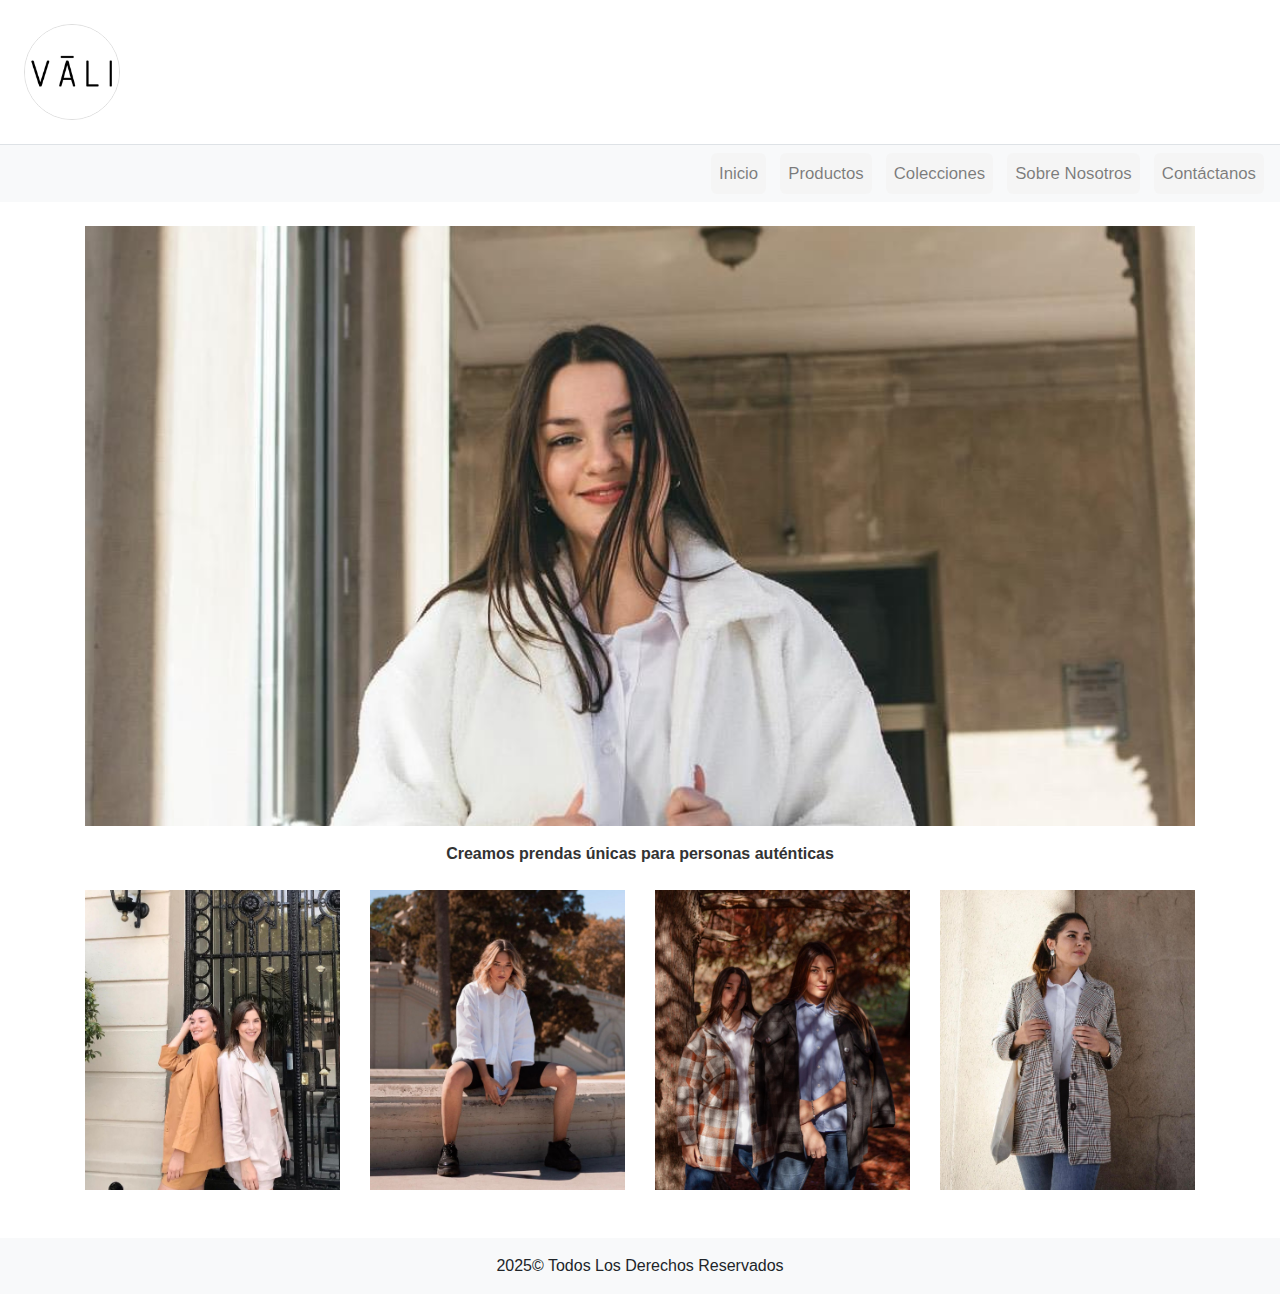
<file: OneDrive/Escritorio/ClothingBrandWebsite-master/Vali.uy/index.html>
<!DOCTYPE html>
<html lang="es">
<head>
    <meta charset="UTF-8">
    <meta name="viewport" content="width=device-width, initial-scale=1.0">
    <meta name="description" content="Bienvenido a VĀLI, donde encontrarás las prendas más auténticas y cómodas para expresar tu estilo único.">
    <meta name="keywords" content="moda, ropa, estilo, VĀLI, prendas únicas, comodidad, confianza">
    <meta property="og:title" content="VĀLI - Moda Auténtica y Cómoda">
    <meta property="og:description" content="Descubre nuestra colección de prendas diseñadas para que te sientas cómodo y seguro.">
    <meta property="og:image" content="../images/vali-logo/vali-logo.png">
    <meta property="og:url" content="https://vali-uy.netlify.app/">
    <title>Inicio | VĀLI</title>
    <!-- Enlace a la hoja de estilos personalizada -->
    <link rel="stylesheet" href="./css/style.css">
    <!-- Enlace a Bootstrap -->
    <link rel="stylesheet" href="https://stackpath.bootstrapcdn.com/bootstrap/4.5.2/css/bootstrap.min.css">
    
</head>
<body>
    <!-- Encabezado con logo -->
    <header class="d-flex justify-content-between align-items-center p-4 bg-white border-bottom">
        <img src="./images/vali-logo/vali-logo.png" alt="Logo de la empresa" class="logo img-fluid">
    </header>

    <!-- Barra de navegación usando Bootstrap -->
    <nav class="navbar navbar-expand-lg navbar-light bg-light">
        <ul class="navbar-nav ml-auto">
            <li class="nav-item"><a class="nav-link" href="./Pages/index.html">Inicio</a></li>
            <li class="nav-item"><a class="nav-link" href="./Pages/productos.html">Productos</a></li>
            <li class="nav-item"><a class="nav-link" href="./Pages/colecciones.html">Colecciones</a></li>
            <li class="nav-item"><a class="nav-link" href="./Pages/sobre_nosotros.html">Sobre Nosotros</a></li>
            <li class="nav-item"><a class="nav-link" href="./Pages/contactanos.html">Contáctanos</a></li>
        </ul>
    </nav>

    <!-- Sección principal -->
    <main class="container mt-4">
        <!-- Imagen de portada -->
        <section class="portada">
            <img src="./images/Inicio/vali-inicio-portada.jpg" alt="Portada de Vali" class="img-fluid">
        </section>

        <!-- Comentario principal con estilo centrado -->
        <p class="text-center font-weight-bold mt-3">Creamos prendas únicas para personas auténticas</p>

        <!-- Sección de imágenes usando un grid de Bootstrap -->
        <section class="row mt-4">
            <div class="col-12 col-md-3"><img src="./images/Inicio/vali-inicio-primer-foto.jpg" alt="Primer foto mostrando dos modelos con conjuntos" class="img-fluid"></div>
            <div class="col-12 col-md-3"><img src="./images/Inicio/vali-inicio-segunda-foto.jpg" alt="Segunda foto mostrando modelo con camisa blanca" class="img-fluid"></div>
            <div class="col-12 col-md-3"><img src="./images/Inicio/vali-inicio-tercer-foto.jpg" alt="Tercer foto mostrando dos modelos con sobrecamisas" class="img-fluid"></div>
            <div class="col-12 col-md-3"><img src="./images/Inicio/vali-inicio-cuarta-foto.jpg" alt="Cuarta foto mostrando modelo con saco" class="img-fluid"></div>
        </section>
    </main>

    <!-- Footer -->
    <footer class="text-center p-3 bg-light mt-5">2025© Todos Los Derechos Reservados</footer>
</body>
</html>
</file>
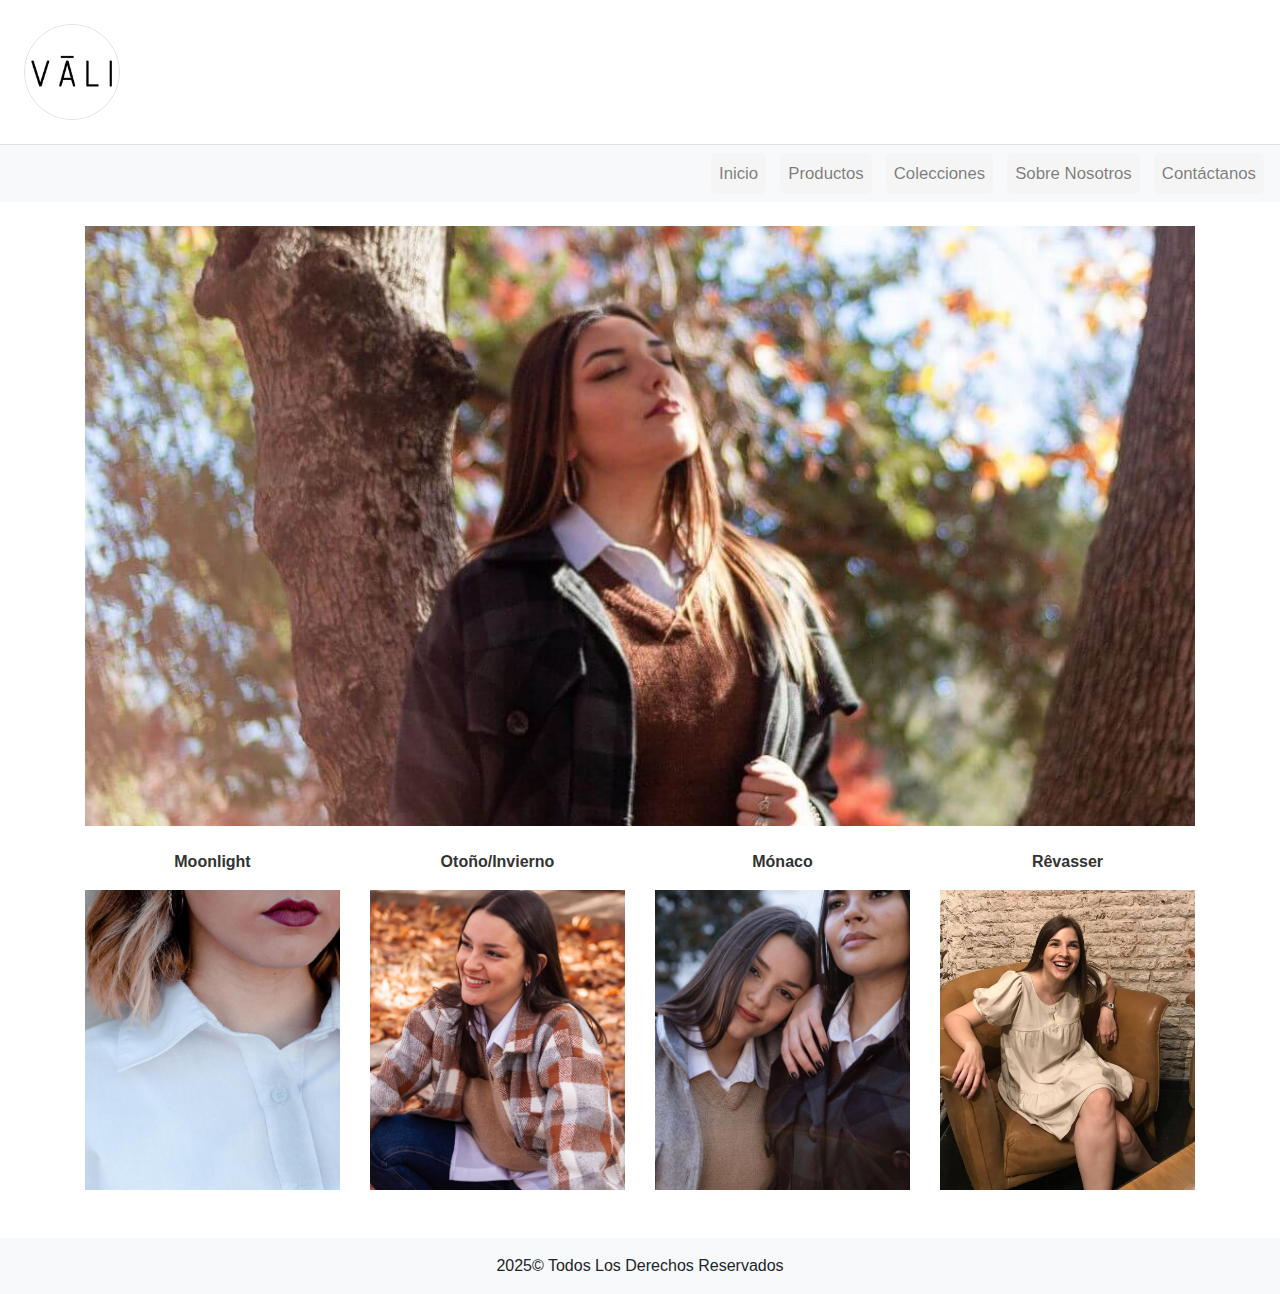
<file: OneDrive/Escritorio/ClothingBrandWebsite-master/Vali.uy/Pages/colecciones.html>
<!DOCTYPE html>
<html lang="es">
<head>
    <meta charset="UTF-8">
    <meta name="viewport" content="width=device-width, initial-scale=1.0">
    <meta name="description" content="Descubre nuestras colecciones exclusivas, diseñadas para ofrecerte moda única y auténtica.">
    <meta name="keywords" content="colecciones, VĀLI, moda, estilo, ropa, exclusividad">
    <meta property="og:title" content="Colecciones | VĀLI">
    <meta property="og:description" content="Explora nuestras colecciones y encuentra las prendas que te definen.">
    <meta property="og:image" content="../images/colecciones/vali-colecciones-portada.jpg">
    <meta property="og:url" content="https://vali-uy.netlify.app/pages/colecciones">
    <title>Colecciones | VĀLI</title>
    <!-- Enlace a la hoja de estilos personalizada -->
    <link rel="stylesheet" href="../css/style.css">
    <!-- Enlace a Bootstrap -->
    <link rel="stylesheet" href="https://stackpath.bootstrapcdn.com/bootstrap/4.5.2/css/bootstrap.min.css">
</head>
<body>
    <!-- Encabezado con logo -->
    <header class="d-flex justify-content-between align-items-center p-4 bg-white border-bottom">
        <img src="../images/vali-logo/vali-logo.png" alt="Logo de la empresa" class="logo img-fluid">
    </header>

<!-- Barra de navegación usando Bootstrap -->
<nav class="navbar navbar-expand-lg navbar-light bg-light">
    <ul class="navbar-nav ml-auto">
        <li class="nav-item"><a class="nav-link" href="../index.html">Inicio</a></li>
        <li class="nav-item"><a class="nav-link" href="../Pages/productos.html">Productos</a></li>
        <li class="nav-item"><a class="nav-link" href="../Pages/colecciones.html">Colecciones</a></li>
        <li class="nav-item"><a class="nav-link" href="../Pages/sobre_nosotros.html">Sobre Nosotros</a></li>
        <li class="nav-item"><a class="nav-link" href="../Pages/contactanos.html">Contáctanos</a></li>
    </ul>
</nav>

    <!-- Sección principal -->
    <main class="container mt-4">
        <!-- Imagen de portada -->
        <section class="portada">
            <img src="../images/Colecciones/vali-colecciones-portada.jpg" alt="Portada de Colecciones" class="img-fluid">
        </section>

        <!-- Sección de colecciones usando un grid de Bootstrap -->
        <section class="row mt-4">
            <div class="col-12 col-md-3 text-center">
                <p class="font-weight-bold">Moonlight</p>
                <img src="../images/Colecciones/vali-collecciones-moonlight.jpg" alt="Mostrando coleccion moonlight" class="img-fluid">
            </div>
            <div class="col-12 col-md-3 text-center">
                <p class="font-weight-bold">Otoño/Invierno</p>
                <img src="../images/Colecciones/vali-colecciones-ilikeyou.jpg" alt="Mostrando coleccion otoño invierno" class="img-fluid">
            </div>
            <div class="col-12 col-md-3 text-center">
                <p class="font-weight-bold">Mónaco</p>
                <img src="../images/Colecciones/vali-colecciones-monaco.jpg" alt="Mostrando coleccion monaco" class="img-fluid">
            </div>
            <div class="col-12 col-md-3 text-center">
                <p class="font-weight-bold">Rêvasser</p>
                <img src="../images/Colecciones/vali-colecciones-revasser.jpg" alt="Mostrando coleccion revasser" class="img-fluid">
            </div>
        </section>
    </main>

    <!-- Footer -->
    <footer class="text-center p-3 bg-light mt-5">2025© Todos Los Derechos Reservados</footer>
</body>
</html>
</file>
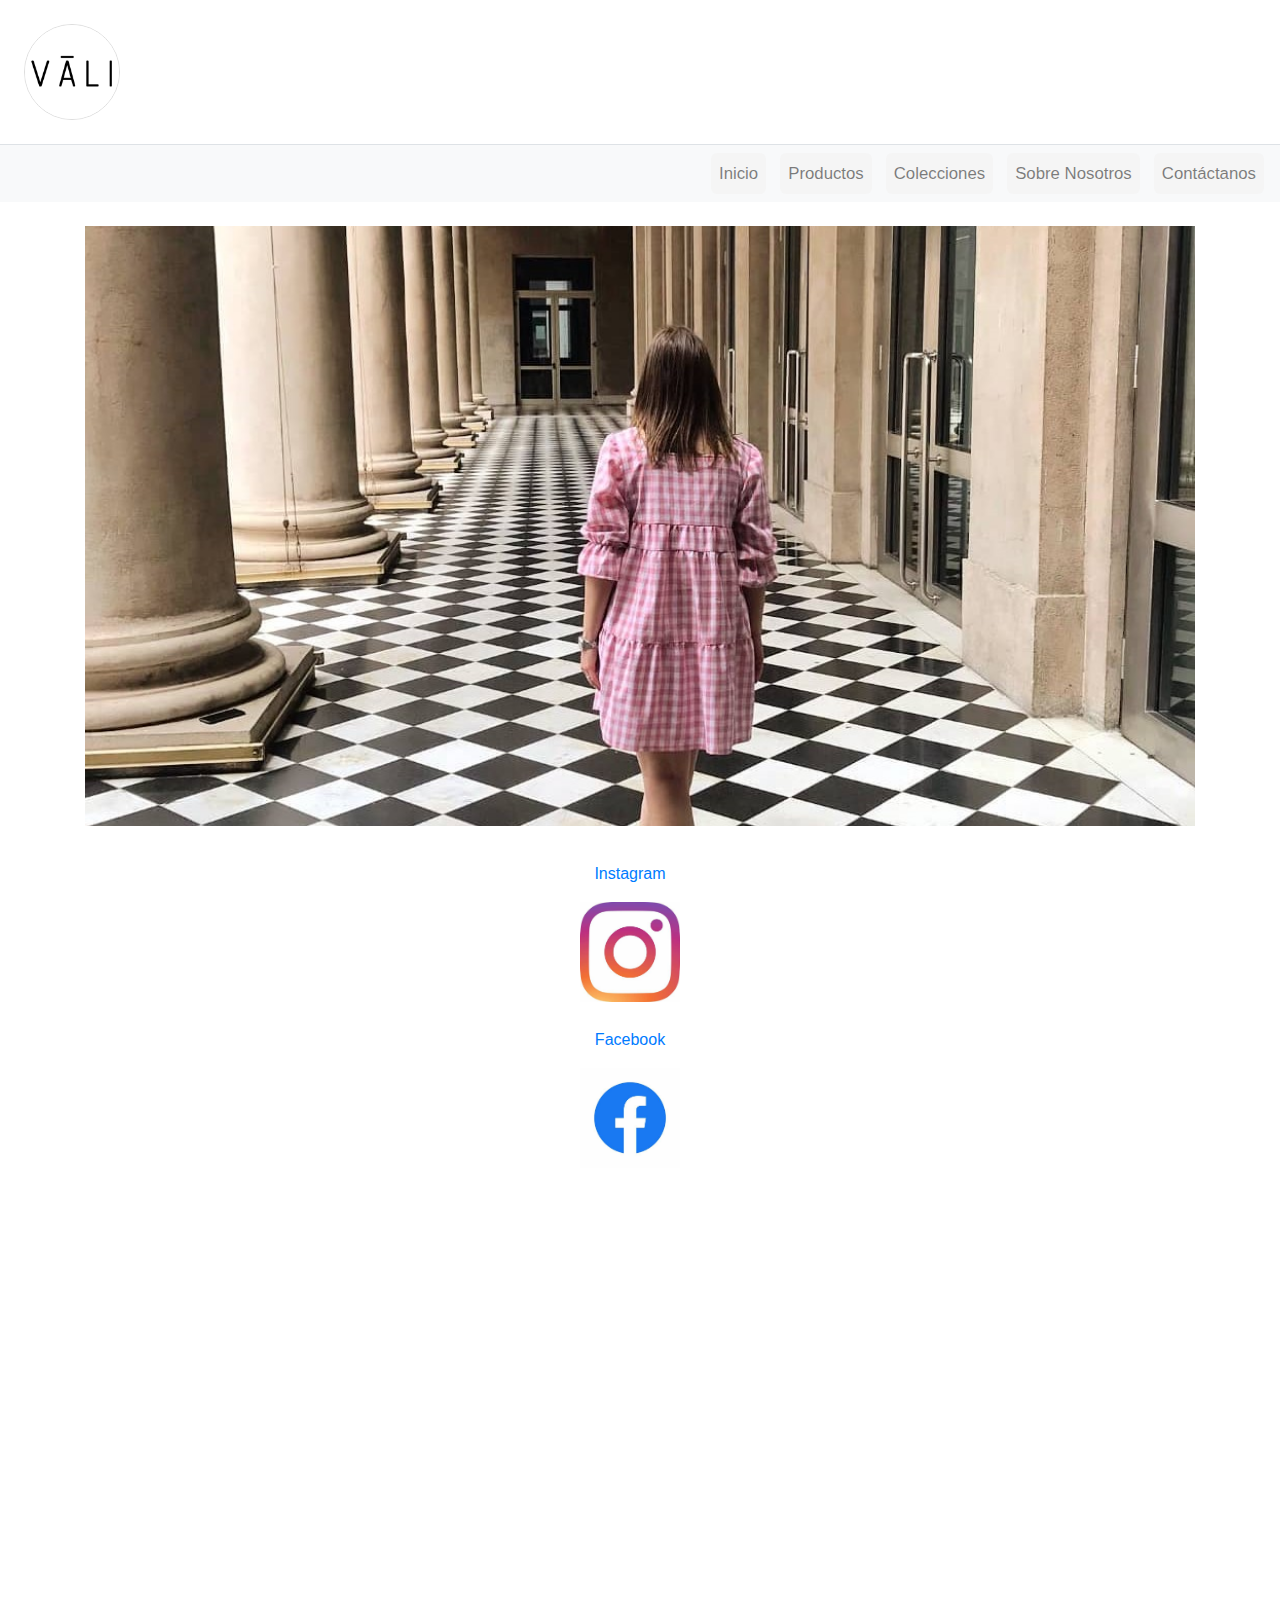
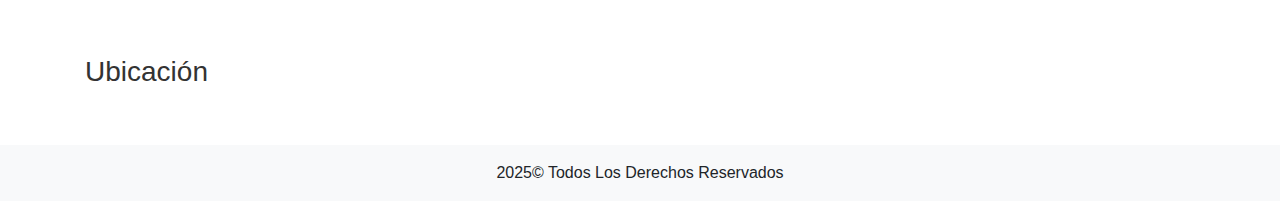
<file: OneDrive/Escritorio/ClothingBrandWebsite-master/Vali.uy/Pages/contactanos.html>
<!DOCTYPE html>
<html lang="en">
<head>
 <meta charset="UTF-8">
    <meta name="viewport" content="width=device-width, initial-scale=1.0">
    <meta name="description" content="Ponte en contacto con VĀLI para consultas, sugerencias o para obtener más información sobre nuestras colecciones.">
    <meta name="keywords" content="contacto, VĀLI, consultas, soporte, información">
    <meta property="og:title" content="Contáctanos | VĀLI">
    <meta property="og:description" content="Estamos aquí para ayudarte. Contáctanos para cualquier consulta o sugerencia.">
    <meta property="og:image" content="../images/contactanos/vali-contactanos-portada.jpg">
    <meta property="og:url" content="https://vali-uy.netlify.app/pages/contactanos">
    <title>Contáctanos | VĀLI</title>
    <!-- Enlace a la hoja de estilos personalizada -->
    <link rel="stylesheet" href="../css/style.css">
    <!-- Enlace a Bootstrap -->
    <link rel="stylesheet" href="https://stackpath.bootstrapcdn.com/bootstrap/4.5.2/css/bootstrap.min.css">
   
</head>
<body>
    <!-- Encabezado con logo -->
    <header class="d-flex justify-content-between align-items-center p-4 bg-white border-bottom">
        <img src="../images/vali-logo/vali-logo.png" alt="Logo de la empresa" class="logo img-fluid" >
    </header>

<!-- Barra de navegación usando Bootstrap -->
<nav class="navbar navbar-expand-lg navbar-light bg-light">
    <ul class="navbar-nav ml-auto">
        <li class="nav-item"><a class="nav-link" href="../index.html">Inicio</a></li>
        <li class="nav-item"><a class="nav-link" href="../Pages/productos.html">Productos</a></li>
        <li class="nav-item"><a class="nav-link" href="../Pages/colecciones.html">Colecciones</a></li>
        <li class="nav-item"><a class="nav-link" href="../Pages/sobre_nosotros.html">Sobre Nosotros</a></li>
        <li class="nav-item"><a class="nav-link" href="../Pages/contactanos.html">Contáctanos</a></li>
    </ul>
</nav>

    <!-- Sección principal -->
    <main class="container mt-4">
        <!-- Imagen de portada -->
        <section class="portada">
            <img src="../images/Contactanos/vali-contactanos-portada.jpg" alt="Portada de Contáctanos" class="img-fluid">
        </section>

        <!-- Sección de contacto con redes sociales -->
            <div class="social-media-container">
                <div class="social-logos">
                    
                <a href="https://www.instagram.com/vali.uy" class="d-block my-3">Instagram</a>
                    
                    <img src="../images/Contactanos/instagram-logo.jpeg" alt="Instagram logo" class="img-fluid"> 
                
                    <a href="https://www.facebook.com/valii.uy" class="d-block my-3"> Facebook </a>
                    
                    <img src="../images/Contactanos/facebook-logo.jpeg" alt="Facebook logo" class="img-fluid">
            </div>
                </div class="map"><iframe src="https://www.google.com/maps/embed?pb=!1m18!1m12!1m3!1d209591.73837332876!2d-56.36228527389029!3d-34.834338010541174!2m3!1f0!2f0!3f0!3m2!1i1024!2i768!4f13.1!3m3!1m2!1s0x959f80ffc63bf7d3%3A0x6b321b2e355bec99!2sMontevideo%2C%20Departamento%20de%20Montevideo!5e0!3m2!1ses!2suy!4v1719867039558!5m2!1ses!2suy" width="100%" height="450" style="border:0;" allowfullscreen="" loading="lazy" referrerpolicy="no-referrer-when-downgrade"></iframe>
                <h3>Ubicación</h3>
            </div>
        </section>
    </main>

    <!-- Footer -->
    <footer class="text-center p-3 bg-light mt-5">2025© Todos Los Derechos Reservados</footer>
</body>
</html>
</file>
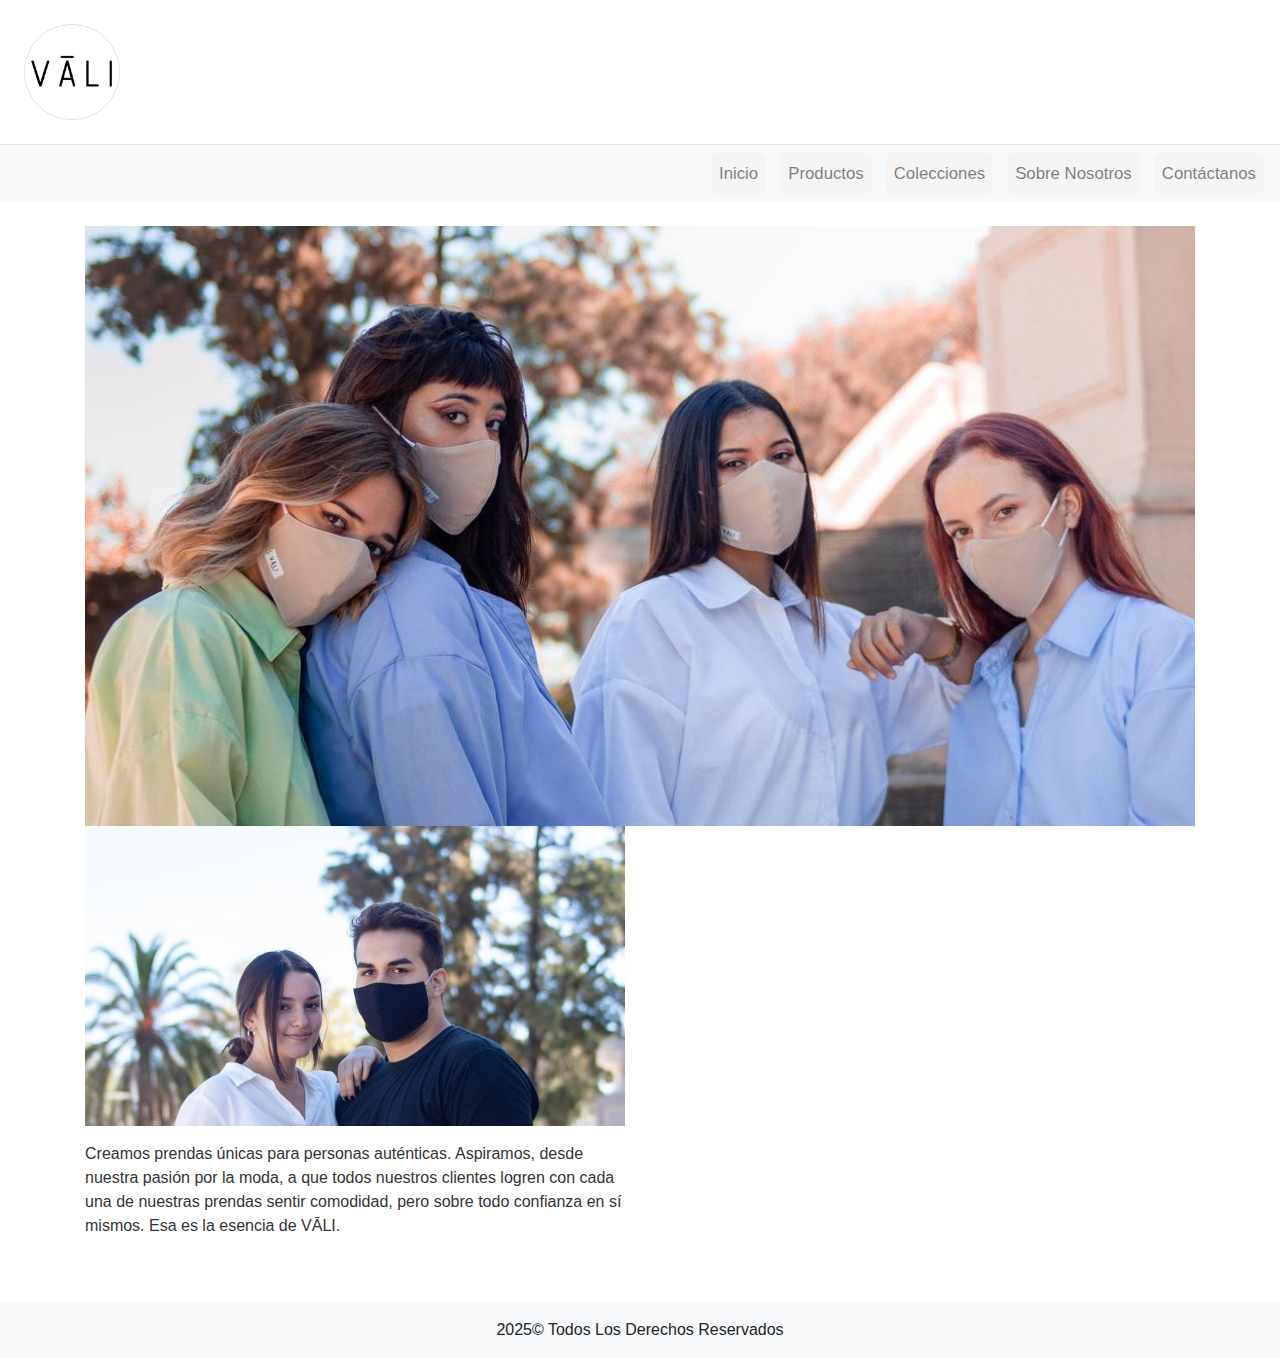
<file: OneDrive/Escritorio/ClothingBrandWebsite-master/Vali.uy/Pages/sobre_nosotros.html>
<!DOCTYPE html>
<html lang="es">
<head>
    <head>
        <meta charset="UTF-8">
        <meta name="viewport" content="width=device-width, initial-scale=1.0">
        <meta name="description" content="Conoce la historia de VĀLI y el equipo detrás de nuestras prendas únicas.">
        <meta name="keywords" content="sobre nosotros, VĀLI, historia, equipo, moda, autenticidad">
        <meta property="og:title" content="Sobre Nosotros | VĀLI">
        <meta property="og:description" content="Descubre la esencia de VĀLI y la pasión que nos impulsa a crear moda auténtica.">
        <meta property="og:image" content="../images/Sobrenosotros/vali-sobrenosotros-portada.jpg">
        <meta property="og:url" content="https://vali-uy.netlify.app/pages/sobre_nosotros">
        <title>Sobre Nosotros | VĀLI</title>
    <!-- Enlace a la hoja de estilos personalizada -->
    <link rel="stylesheet" href="../css/style.css">
    <!-- Enlace a Bootstrap -->
    <link rel="stylesheet" href="https://stackpath.bootstrapcdn.com/bootstrap/4.5.2/css/bootstrap.min.css">

</head>
<body>
    <!-- Encabezado con logo -->
    <header class="d-flex justify-content-between align-items-center p-4 bg-white border-bottom">
        <img src="../images/vali-logo/vali-logo.png" alt="Logo de la empresa" class="logo img-fluid">
    </header>

   <!-- Barra de navegación usando Bootstrap -->
   <nav class="navbar navbar-expand-lg navbar-light bg-light">
    <ul class="navbar-nav ml-auto">
        <li class="nav-item"><a class="nav-link" href="../index.html">Inicio</a></li>
        <li class="nav-item"><a class="nav-link" href="../Pages/productos.html">Productos</a></li>
        <li class="nav-item"><a class="nav-link" href="../Pages/colecciones.html">Colecciones</a></li>
        <li class="nav-item"><a class="nav-link" href="../Pages/sobre_nosotros.html">Sobre Nosotros</a></li>
        <li class="nav-item"><a class="nav-link" href="../Pages/contactanos.html">Contáctanos</a></li>
    </ul>
</nav>

    <!-- Sección principal -->
    <main class="container mt-4">
        <!-- Imagen de portada -->
        <section class="portada">
            <img src="../images/Sobrenosotros/vali-sobrenosotros-portada.jpg" alt="Portada Sobre Nosotros" class="img-fluid">
        </section>

        <!-- Sección sobre nosotros -->
        <section class="row align-items-center">
            <div class="col-md-6">
                <img src="../images/Sobrenosotros/vali-sobrenosotros-imagen-principal.jpg" alt="Imagen de los creadores de la marca" class="img-fluid">
                <p class="mt-3">
                    Creamos prendas únicas para personas auténticas. Aspiramos, desde nuestra pasión por la moda, a que todos nuestros clientes logren con cada una de nuestras prendas sentir comodidad, pero sobre todo confianza en sí mismos. Esa es la esencia de VĀLI.
                </p>
            </div>
        </section>
    </main>

    <!-- Footer -->
    <footer class="text-center p-3 bg-light mt-5">2025© Todos Los Derechos Reservados</footer>
</body>
</html>
</file>
<file: OneDrive/Escritorio/ClothingBrandWebsite-master/Vali.uy/css/style.css>
/* ============== BASE / RESET ============== */
* {
  margin: 0;
  padding: 0;
  box-sizing: border-box;
}

body {
  font-family: "Montserrat", sans-serif;
  display: flex;
  flex-direction: column;
  min-height: 100vh;
  overflow-x: hidden;
  background: #fff;
}

/* ============== HEADER + NAV ============== */
header {
  display: flex;
  align-items: center;
  justify-content: space-between;      /* logo izq, nav medio, carrito der */
  padding: 12px 20px;                  /* compacto */
  background-color: #fff;
  border-bottom: 1px solid #e9ecef;
}

/* Contenedor circular del logo */
header .logo {
  width: 96px;
  height: 96px;
  flex: 0 0 96px;
  border-radius: 50%;
  border: 1px solid #ddd;
  background: #fff;
  display: flex;
  align-items: center;
  justify-content: center;
  overflow: hidden;
}

/* Imagen del logo adentro: que entre completa */
header .logo img {
  max-width: 84%;
  height: auto;
  object-fit: contain;
  transform: none;
}

/* Navegación en la misma fila del header */
nav {
  display: flex;
  align-items: center;
  background: transparent;
  padding: 0;
  border-bottom: 0;
  width: auto;
}

nav ul {
  display: flex;
  gap: 14px;
  list-style: none;
  margin: 0;
  padding: 0;
}

nav ul li a {
  text-decoration: none;
  color: #000;
  padding: 8px 16px;
  font-size: 1.05rem;
  background-color: #f5f5f5;
  border-radius: 6px;
  transition: background-color .25s ease, color .25s ease, transform .2s ease;
}

nav ul li a:hover {
  background-color: #e9ecef;
  color: #007BFF;
  transform: translateY(-2px);
}

/* ============== BOTÓN FLOTANTE “+” EN PRODUCTOS ============== */
.image-container {
  position: relative;
}

.add-to-cart-btn {
  position: absolute;
  right: 10px;
  bottom: 10px;
  width: 42px;
  height: 42px;
  border-radius: 50%;
  border: none;
  background: #ffffff;                 /* fondo blanco */
  color: #000000;                      /* símbolo + negro */
  font-size: 22px;
  line-height: 42px;
  display: flex;
  align-items: center;
  justify-content: center;
  cursor: pointer;
  box-shadow: 0 3px 8px rgba(0,0,0,.25);
  transition: transform .15s ease, background .2s ease, color .2s ease;
}

.add-to-cart-btn:hover {
  transform: scale(1.05);
  background: #f0f0f0;
  color: #000;
}

/* ============== PORTADA / SECCIONES ============== */
.portada {
  width: 100%;
  height: 600px;
  overflow: hidden;
  display: flex;
  align-items: center;
  justify-content: center;
  animation: slide-in 1s ease-in-out;
}

.portada img {
  width: 100%;
  height: 100%;
  object-fit: cover;
  object-position: center 30%;
  transition: transform .4s ease-in-out;
}

.portada img:hover {
  transform: scale(1.05);
  opacity: 0.9;
}

/* ============== GRILLAS / IMÁGENES ============== */
.row img {
  width: 100%;
  height: 300px;
  object-fit: cover;
  transition: transform .4s ease-in-out, filter .4s ease-in-out;
}

.row img:hover {
  transform: scale(1.05);
  filter: brightness(1.1);
}

.row .image-container img {
  width: 100%;
  height: 300px;
  object-fit: cover;
  transition: transform .4s ease-in-out, filter .4s ease-in-out;
}

.row .image-container img:hover {
  transform: scale(1.05);
  filter: brightness(1.1);
}

/* ============== LAYOUT TEXTO / PÁRRAFOS ============== */
p, h1, h2, h3, h4, h5, h6 {
  font-family: "Montserrat", sans-serif;
  font-weight: normal;
  color: #333;
}

/* ============== BOTONES GENERALES ============== */
.button, .btn-secondary, .btn-primary {
  padding: 0.5rem 1rem;
  background-color: #007BFF;
  color: #fff;
  border-radius: 5px;
  border: none;
  cursor: pointer;
  transition: background-color .4s ease-in-out, transform .4s ease-in-out;
}

.button:hover, .btn-secondary:hover, .btn-primary:hover {
  background-color: #0062cc;
  transform: translateY(-2px);
}

.btn-secondary {
  background-color: #f0f0f0;
  color: #007BFF;
}

.btn-secondary:hover {
  background-color: #d7d7d7;
  transform: translateY(-2px);
}

/* ============== SOCIAL / MAPA (pág. contacto) ============== */
.social-media-container {
  display: flex;
  justify-content: center;
  align-items: flex-start;
  margin: 20px 0;
}

.social-media-container .social-logos {
  display: flex;
  flex-direction: column;
  align-items: center;
  margin-right: 20px;
}

.social-media-container .social-logos img {
  width: 100px;
  height: auto;
  margin-bottom: 10px;
  transition: transform .4s ease-in-out;
}

.social-media-container .social-logos img:hover {
  transform: scale(1.1);
  filter: brightness(1.2);
}

.social-media-container .social-logos a {
  text-align: center;
  display: block;
  width: 100%;
  margin-top: 5px;
}

.social-media-container .map {
  width: 400px;
  height: auto;
  text-align: center;
}

.social-media-container .map h3 {
  margin-bottom: 10px;
  text-align: center;
  animation: slide-in 1s ease-in-out;
  font-family: "Playfair Display", serif;
}

/* ============== IMÁGENES LAZY ============== */
img[loading=lazy] {
  opacity: 0;
  transition: opacity .4s ease-in-out;
}

img[loading=lazy].loaded {
  opacity: 1;
}

/* ============== ANIMACIONES ============== */
@keyframes slide-in {
  from { transform: translateX(-100%); opacity: 0; }
  to   { transform: translateX(0);      opacity: 1; }
}

@keyframes fade-in {
  from { opacity: 0; }
  to   { opacity: 1; }
}

/* ============== RESPONSIVE ============== */
@media (max-width: 768px) {
  header {
    padding: 10px 14px;
    gap: 12px;
  }

  header .logo {
    width: 72px;
    height: 72px;
    flex: 0 0 72px;
  }

  header .logo img {
    max-width: 86%;
  }

  nav ul {
    gap: 10px;
  }

  nav ul li a {
    font-size: .95rem;
    padding: 7px 12px;
  }

  .portada {
    height: 360px;
  }

  .row img,
  .row .image-container img {
    height: 220px;
  }
}
</file>
